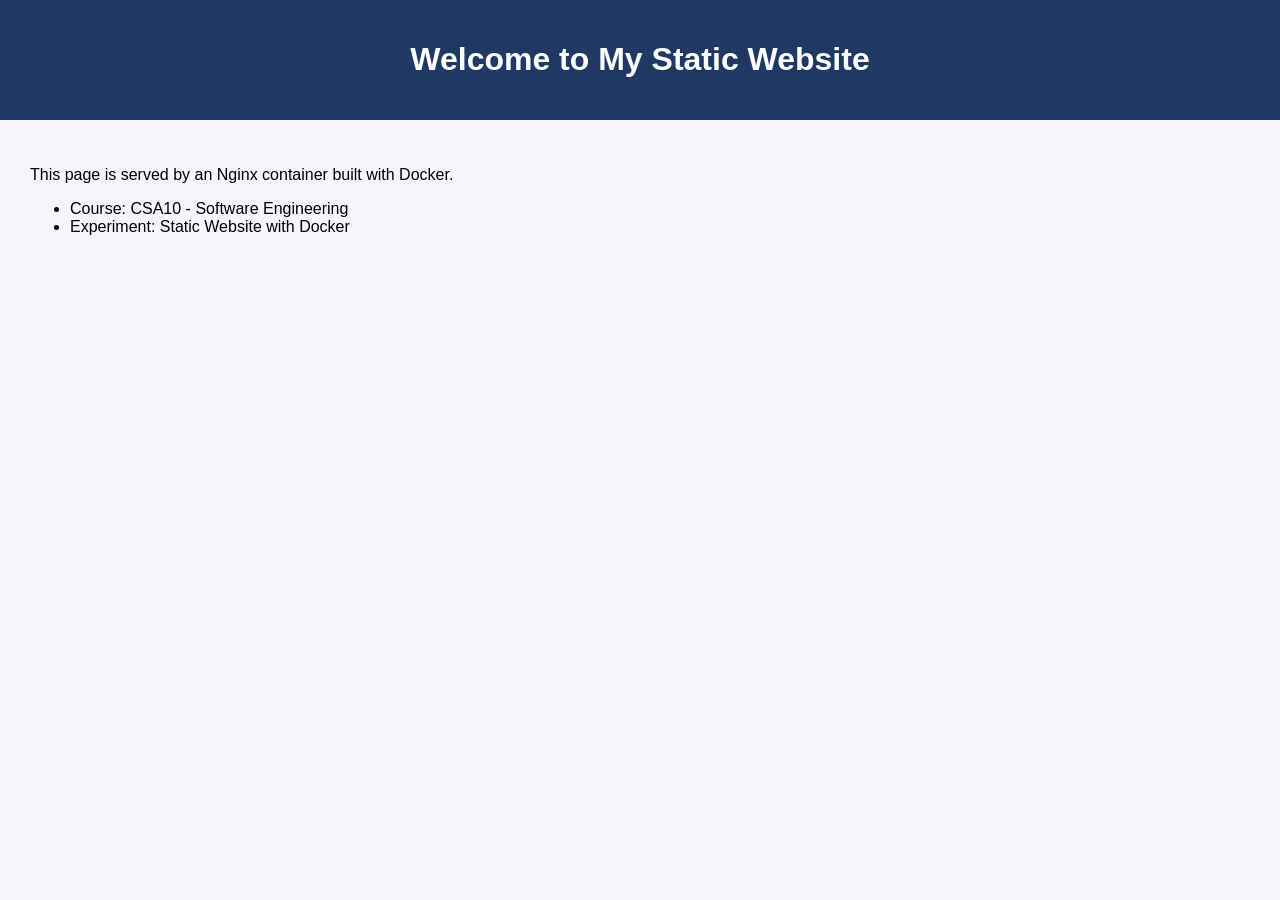
<file: LAB EXPERIMENT/EX - 16/Source_Code/index.html>
<!DOCTYPE html>
<html lang="en">
<head>
   <meta charset="UTF-8">
   <title>My Static Website</title>
   <link rel="stylesheet" href="style.css">
</head>
<body>
   <header><h1>Welcome to My Static Website</h1></header>
   <main>
     <p>This page is served by an Nginx container built with Docker.</p>
     <ul>
       <li>Course: CSA10 - Software Engineering</li>
       <li>Experiment: Static Website with Docker</li>
     </ul>
   </main>
</body>
</html>
</file>
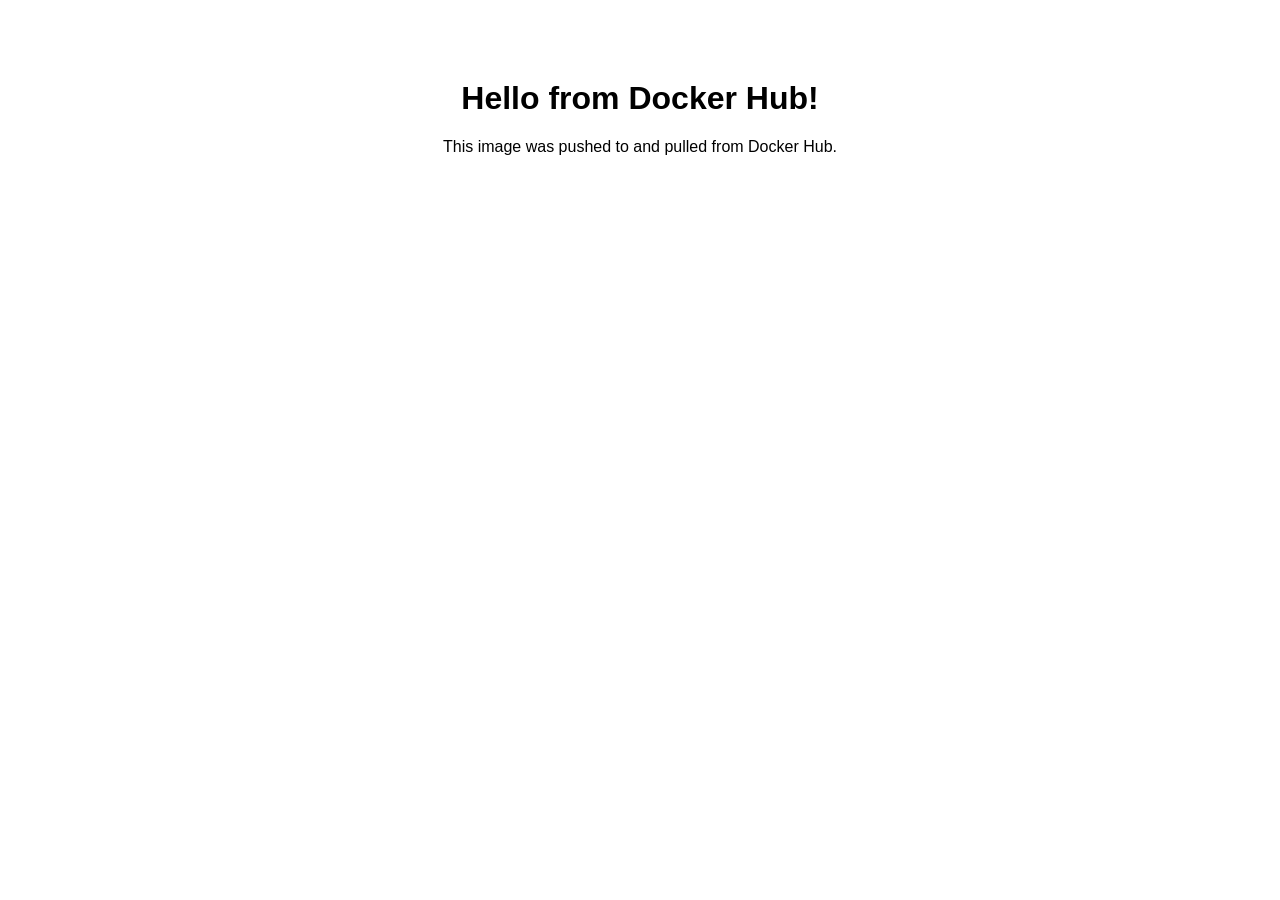
<file: LAB EXPERIMENT/EX - 22/Source_Code/index.html>
<!DOCTYPE html>
<html>
<head><title>Docker Hub Demo</title></head>
<body style="font-family:Arial;text-align:center;margin-top:80px">
   <h1>Hello from Docker Hub!</h1>
   <p>This image was pushed to and pulled from Docker Hub.</p>
</body>
</html>
</file>
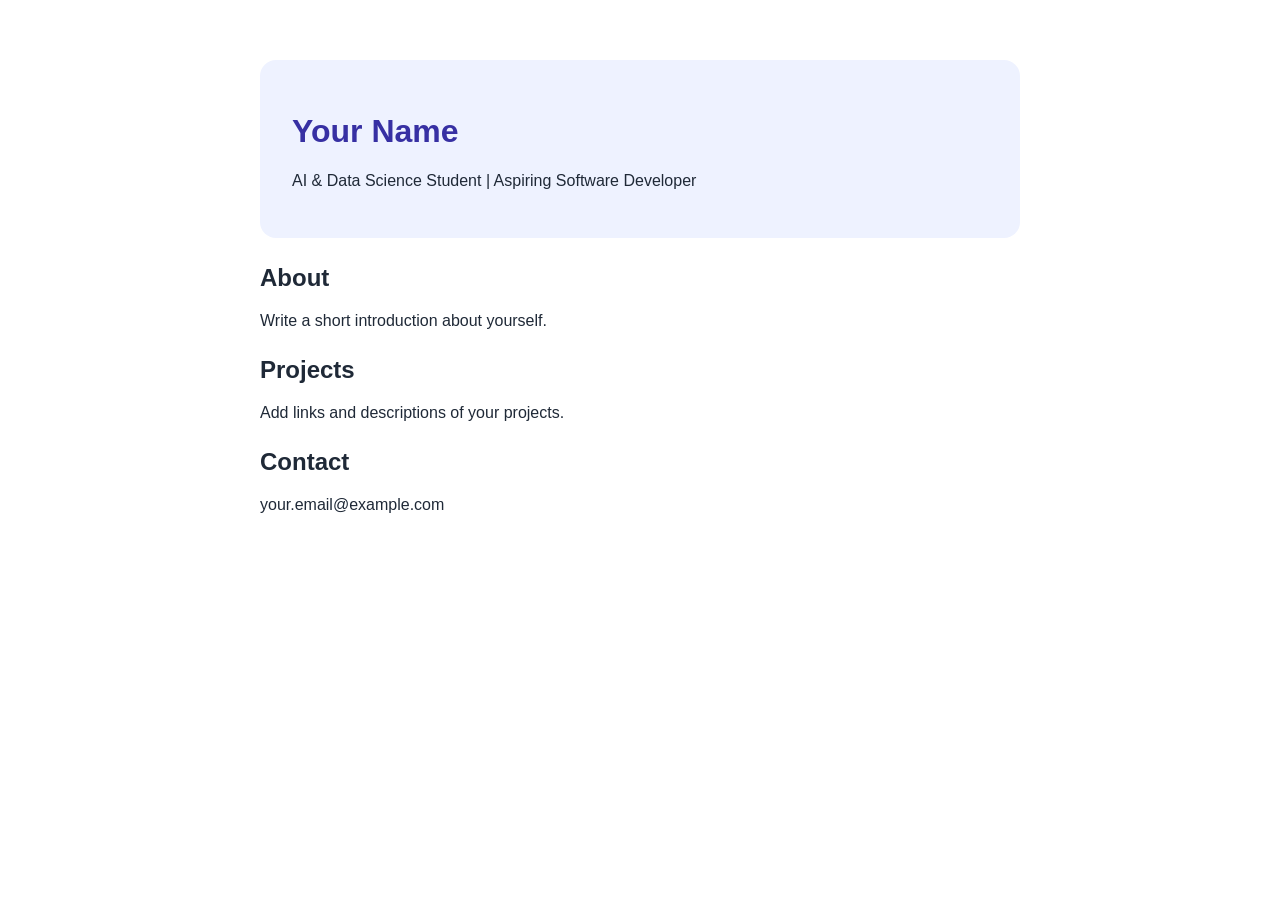
<file: MODEL LAB EXAM/Experiment_03/Git_Demo_Repository/index.html>
<!doctype html>
<html lang="en"><head><meta charset="utf-8"><meta name="viewport" content="width=device-width, initial-scale=1"><title>Personal Portfolio</title>
<style>body{font:16px Arial,sans-serif;max-width:760px;margin:60px auto;padding:0 22px;color:#1f2937}header{padding:32px;border-radius:16px;background:#eef2ff}h1{color:#3730a3}section{margin-top:26px}</style></head>
<body><header><h1>Your Name</h1><p>AI & Data Science Student | Aspiring Software Developer</p></header>
<section><h2>About</h2><p>Write a short introduction about yourself.</p></section>
<section><h2>Projects</h2><p>Add links and descriptions of your projects.</p></section>
<section><h2>Contact</h2><p>your.email@example.com</p></section></body></html>
</file>
<file: LAB EXPERIMENT/EX - 16/Source_Code/style.css>
body   { font-family: Arial, sans-serif; margin: 0; background: #f4f6f9; }
header { background: #1f3864; color: #fff; padding: 20px; text-align: center; }
main   { padding: 30px; }
footer { text-align: center; padding: 10px; color: #555; }
</file>
